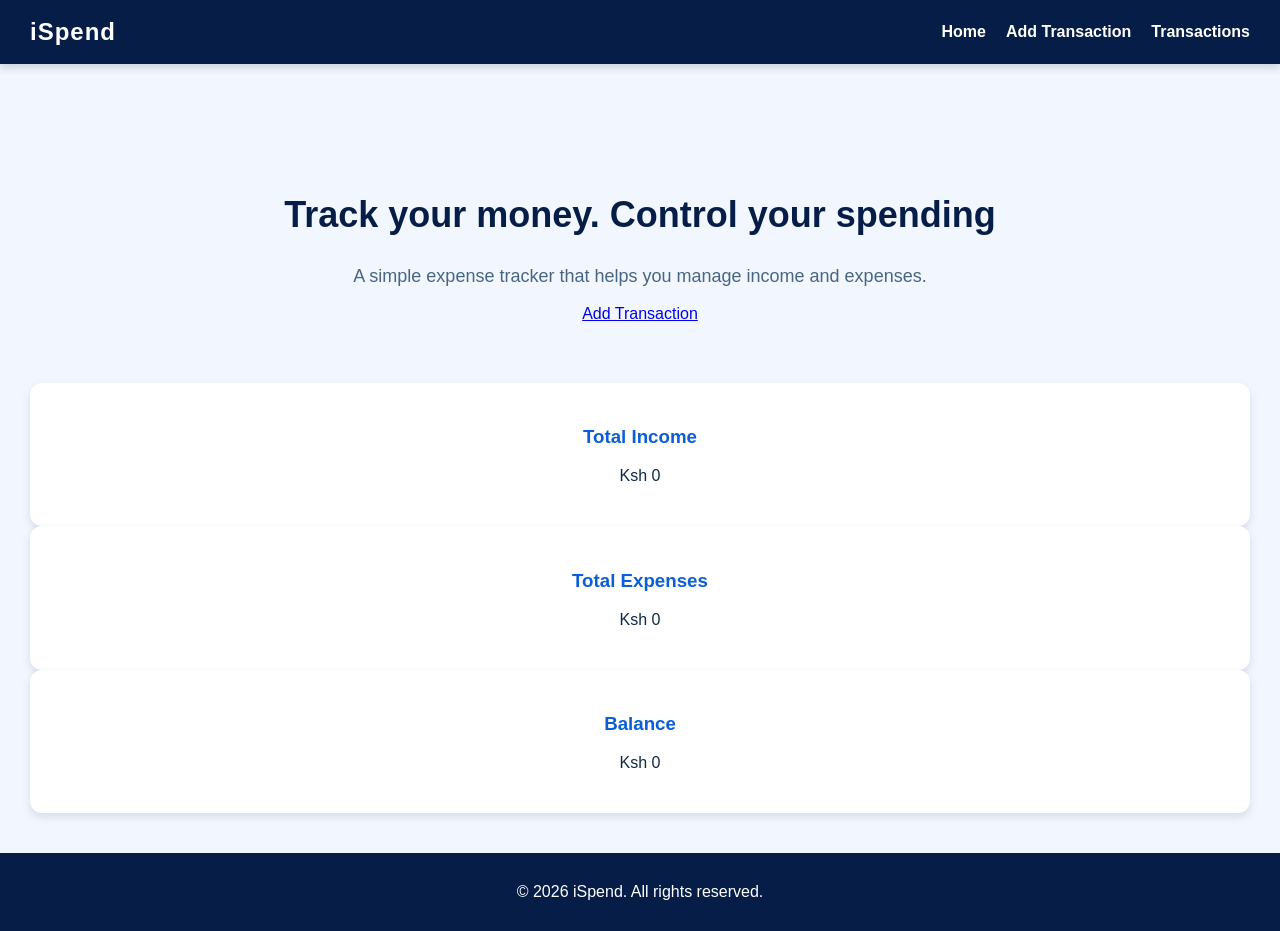
<file: index.html>
<!doctype html>
<html lang="en">
  <head>
    <meta charset="UTF-8" />
    <meta name="viewport" content="width=device-width, initial-scale=1.0" />
    <title>iSpend | Home</title>
    <link rel="stylesheet" href="style.css" />
  </head>
  <body>
    <header>
      <nav>
        <h1><a href="/">iSpend</a></h1>
        <ul>
          <li><a href="index.html">Home</a></li>
          <li><a href="add.html">Add Transaction</a></li>
          <li><a href="transactions.html">Transactions</a></li>
        </ul>
      </nav>
    </header>
    <main>
      <section class="hero">
        <div>
          <h2>Track your money. Control your spending</h2>
          <p>
            A simple expense tracker that helps you manage income and expenses.
          </p>
          <a href="add.html" target="_blank">Add Transaction</a>
        </div>
      </section>

      <section id="summary">
        <div class="card">
          <h3>Total Income</h3>
          <p id="totalIncome">0</p>
        </div>
        <div class="card">
          <h3>Total Expenses</h3>
          <p id="totalExpenses">Ksh 0</p>
        </div>

        <div class="card">
          <h3>Balance</h3>
          <p id="balance">Ksh 0</p>
        </div>
      </section>
    </main>

    <footer>
      <p>&copy; 2026 iSpend. All rights reserved.</p>
    </footer>
    <script src="code.js"></script>
  </body>
</html>
</file>
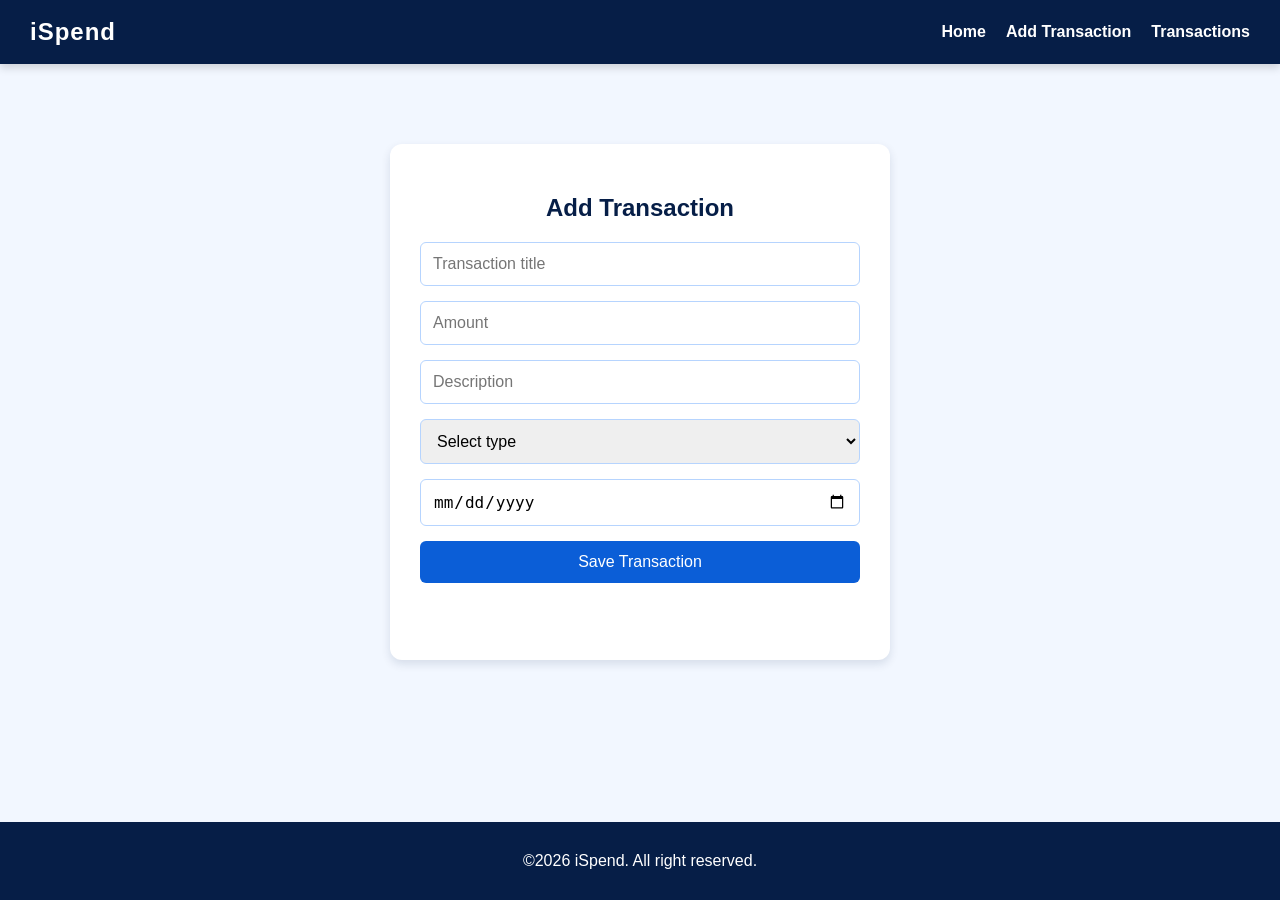
<file: add.html>
<!doctype html>
<html lang="en">
  <head>
    <meta charset="UTF-8" />
    <meta name="viewport" content="width=device-width, initial-scale=1.0" />
    <title>Document | Add transaction</title>
    <link rel="stylesheet" href="style.css" />
  </head>
  <body>
    <header>
      <nav>
        <h1><a href="/">iSpend</a></h1>

        <ul>
          <li><a href="index.html">Home</a></li>
          <li><a href="add.html">Add Transaction</a></li>
          <li><a href="transactions.html">Transactions</a></li>
        </ul>
      </nav>
    </header>

    <main>
      <section class="form-section">
        <h2>Add Transaction</h2>

        <form id="transactionForm">
          <input type="text" id="title" placeholder="Transaction title" />
          <input type="number" id="amount" placeholder="Amount" />

          <input
            type="text"
            id="category"
            placeholder="Description"
            maxlength="25"
          />

          <select id="type">
            <option value="">Select type</option>
            <option value="income">Income</option>
            <option value="expense">Expense</option>
          </select>

          <input type="date" id="date" />

          <button type="submit">Save Transaction</button>

          <p id="message"></p>
        </form>
      </section>
    </main>
    <footer>
      <p>&copy;2026 iSpend. All right reserved.</p>
    </footer>
    <script src="code.js"></script>
  </body>
</html>
</file>
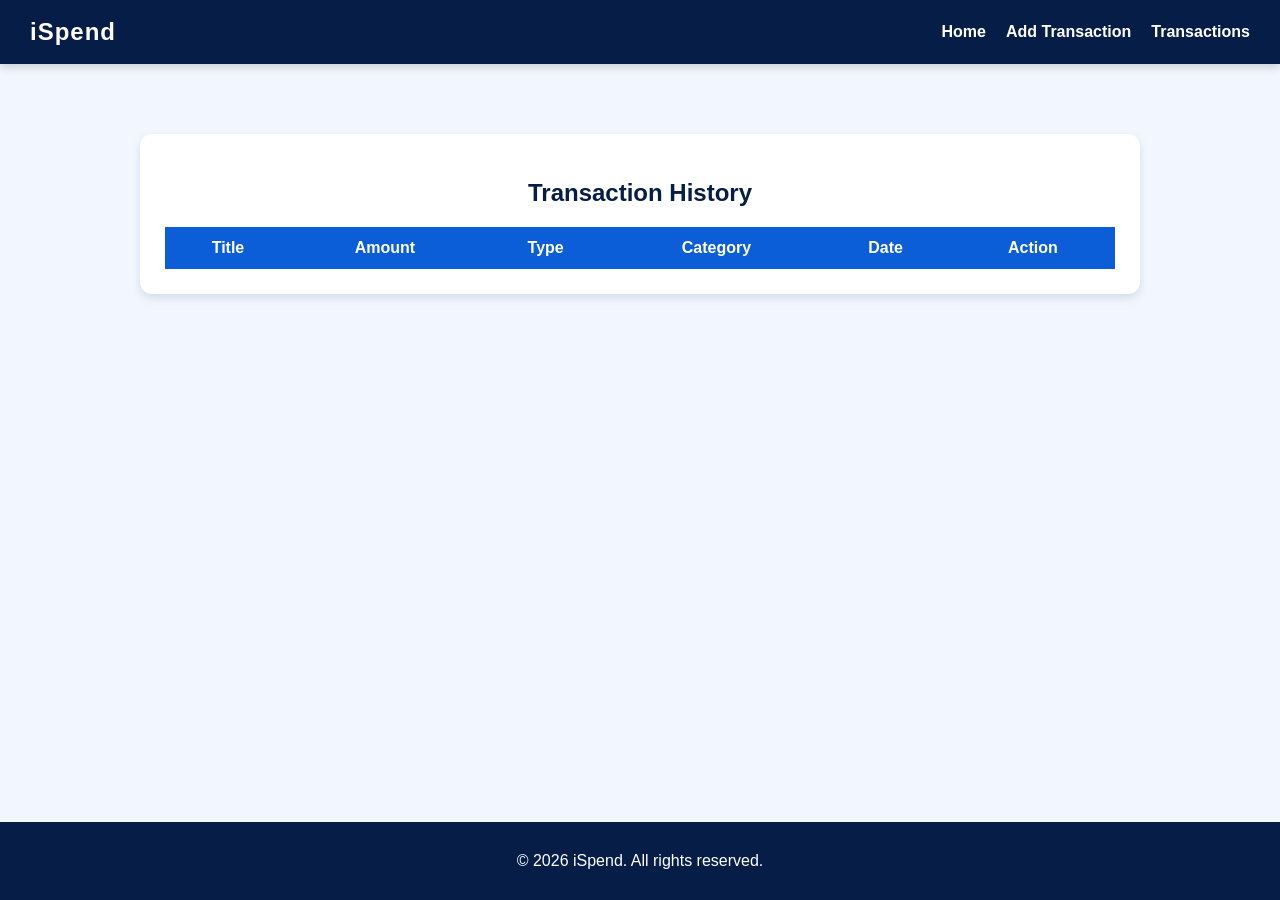
<file: transactions.html>
<!doctype html>
<html lang="en">
  <head>
    <meta charset="UTF-8" />
    <meta name="viewport" content="width=device-width, initial-scale=1.0" />
    <title>iSpend | Transactions</title>
    <link rel="stylesheet" href="style.css" type="text/css">
  </head>
  <body>
    <header>
      <nav>
        <h1><a href="/">iSpend</a></h1>

        <ul>
          <li><a href="index.html">Home</a></li>
          <li><a href="add.html">Add Transaction</a></li>
          <li><a href="transactions.html">Transactions</a></li>
        </ul>
      </nav>
    </header>
    <main>
      <section class="transaction-section">
        <h2>Transaction History</h2>

        <table>
          <thead>
            <tr>
              <th>Title</th>
              <th>Amount</th>
              <th>Type</th>
              <th>Category</th>
              <th>Date</th>
              <th>Action</th>
            </tr>
          </thead>

          <tbody id="transactionsContainer"></tbody>
        </table>
      </section>
    </main>
    <footer>
      <p>&copy; 2026 iSpend. All rights reserved.</p>
    </footer>
    <script src="code.js"></script>
  </body>
</html>
</file>
<file: style.css>
* {
  box-sizing: border-box;
}

body {
  margin: 0;
  padding: 0;
  font-family: "Segoe UI", Tahoma, Geneva, Verdana, sans-serif;
  min-height: 100vh;
  display: flex;
  flex-direction: column;
  background-color: #f2f7ff;
  color: #102a43;
}

header {
  background-color: #061e47;
  color: white;
  padding: 18px 30px;
  box-shadow: 0 4px 8px rgba(0, 0, 0, 0.15);
}
header a {
  text-decoration: none;
  color: white;
}

nav {
  display: flex;
  justify-content: space-between;
  align-items: center;
}

nav h1 {
  margin: 0;
  letter-spacing: 1px;
}

nav ul {
  display: flex;
  gap: 20px;
  margin: 0;
  padding: 0;
}

nav ul li {
  list-style: none;
  font-weight: bold;
}

nav ul li a {
  color: white;
  text-decoration: none;
}

nav ul li a:hover {
  color: #68a4f1;
}

/* MAIN */

main {
  flex: 1;
  padding: 40px 30px;
}

/* HOME PAGE */

.hero {
  text-align: center;
  padding: 60px 20px;
}

.hero h2 {
  font-size: 36px;
  color: #061e47;
}

.hero p {
  font-size: 18px;
  color: #486581;
}

.btn {
  display: inline-block;
  margin-top: 20px;
  background-color: #0b5ed7;
  color: white;
  padding: 12px 20px;
  border-radius: 6px;
  text-decoration: none;
}

.summary {
  display: grid;
  grid-template-columns: repeat(3, 1fr);
  gap: 25px;
  max-width: 900px;
  margin: 30px auto;
}

.card {
  background-color: white;
  padding: 25px;
  border-radius: 12px;
  text-align: center;
  box-shadow: 0 4px 10px rgba(6, 30, 71, 0.12);

  transition:
    transform 0.3s ease,
    box-shadow 0.3s ease;
}

.card:hover {
  transform: translateY(-10px);
  background-color: lightgray;
  box-shadow: 0 12px 20px rgba(6, 30, 71, 0.2);
}

.card h3 {
  color: #0b5ed7;
}

/* FORM PAGE */

.form-section {
  width: 90%;
  max-width: 500px;
  margin: 40px auto;
  padding: 30px;
  background-color: white;
  border-radius: 12px;
  box-shadow: 0 4px 10px rgba(6, 30, 71, 0.12);
}

.form-section h2 {
  text-align: center;
  color: #061e47;
}

form {
  display: flex;
  flex-direction: column;
  gap: 15px;
}

form input,
form select {
  padding: 12px;
  border: 1px solid #b6d4fe;
  border-radius: 6px;
  font-size: 16px;
}

form input:focus,
form select:focus {
  outline: none;
  border-color: #0b5ed7;
}

form button {
  padding: 12px;
  border: none;
  background-color: #0b5ed7;
  color: white;
  font-size: 16px;
  cursor: pointer;
  border-radius: 6px;
}

form button:hover {
  background-color: #084298;
}

/* TRANSACTIONS PAGE */

.transaction-section {
  max-width: 1000px;
  margin: 30px auto;
  background-color: white;
  padding: 25px;
  border-radius: 12px;
  box-shadow: 0 4px 10px rgba(6, 30, 71, 0.12);
}

.transaction-section h2 {
  color: #061e47;
  text-align: center;
}

table {
  width: 100%;
  border-collapse: collapse;
  margin-top: 20px;
}

th {
  background-color: #0b5ed7;
  color: white;
  padding: 12px;
}

td {
  padding: 12px;
  border-bottom: 1px solid #dbeafe;
  text-align: center;
}

td button {
  background-color: #dc3545;
  color: white;
  border: none;
  padding: 8px 12px;
  border-radius: 5px;
  cursor: pointer;
}

td button:hover {
  background-color: #b02a37;
}

/* FOOTER */

footer {
  padding: 14px;
  background-color: #061e47;
  color: white;
  text-align: center;
}

/* RESPONSIVE */

@media (max-width: 768px) {
  nav {
    flex-direction: column;
    gap: 15px;
  }

  nav ul {
    flex-direction: column;
    align-items: center;
  }

  .summary {
    grid-template-columns: 1fr;
  }

  table {
    font-size: 14px;
  }

  main {
    padding: 20px;
  }
}
</file>
